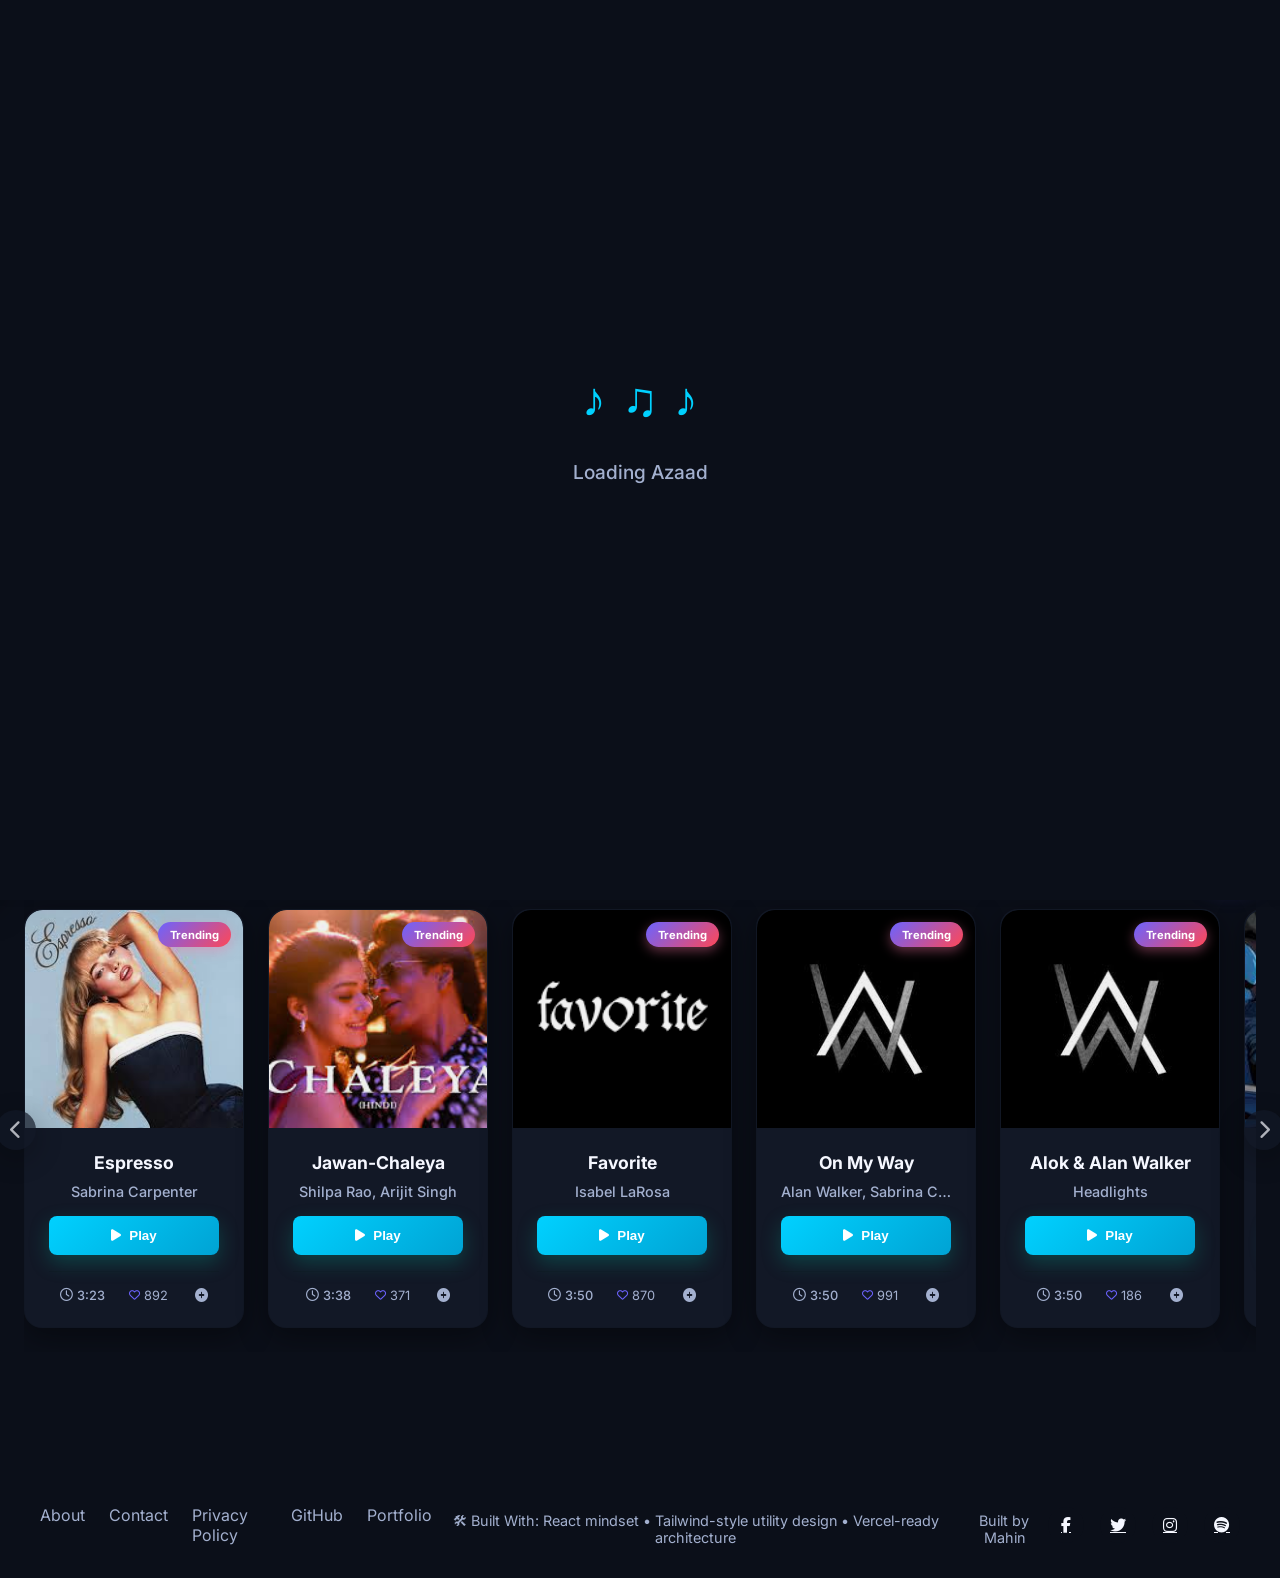
<file: index.html>
<!DOCTYPE html>
<html lang="en">
<head>
    <meta charset="UTF-8">
    <meta name="viewport" content="width=device-width, initial-scale=1.0">
    <link rel="icon" type="png" href="Img/Icon.png" />
    <title>Azaad - The Clarity You Deserve</title>
    <link href="https://cdnjs.cloudflare.com/ajax/libs/font-awesome/6.4.0/css/all.min.css" rel="stylesheet">
    <link href="https://fonts.googleapis.com/css2?family=Inter:wght@300;400;500;600;700&display=swap" rel="stylesheet">
    <link rel="stylesheet" href="styles.css">
</head>
<body>
 <!-- Loading Screen -->
 <div class="loading-screen" id="loadingScreen">
    <div class="loading-content">
        <div class="loading-animation">
            <div class="music-note">♪</div>
            <div class="music-note">♫</div>
            <div class="music-note">♪</div>
        </div>
        <div class="loading-text">Loading Azaad</div>
        <div class="progress-bar">
            <div class="progress-filled" id="loadingProgress"></div>
        </div>
    </div>
</div>

<!-- Mobile Overlay -->
<div class="mobile-overlay" id="mobileOverlay"></div>

<!-- Sidebar -->
<aside class="sidebar" id="sidebar">
    <div class="sidebar-header">
        <div class="sidebar-logo">
            <img src="Img/New Logo.png" alt="Azaad-Logo" />
        </div>
        <button class="close-sidebar" id="closeSidebar">
            <i class="fas fa-times"></i>
        </button>
    </div>
    
    <ul class="sidebar-menu">
        <div class="menu-section">
            <h3 class="menu-title">Discover</h3>
            <li class="sidebar-item">
                <a href="#" class="sidebar-link active" data-page="home">
                    <i class="fas fa-home"></i>
                    <span>Home</span>
                </a>
            </li>
            <li class="sidebar-item">
                <a href="#" class="sidebar-link" data-page="albums">
                    <i class="fas fa-compact-disc"></i>
                    <span>Albums</span>
                </a>
            </li>
            <li class="sidebar-item">
                <a href="#" class="sidebar-link" data-page="artists">
                    <i class="fas fa-user"></i>
                    <span>Artists</span>
                </a>
            </li>
        </div>
        
        <div class="menu-section">
            <h3 class="menu-title">Your Library</h3>
            <li class="sidebar-item">
                <a href="#" class="sidebar-link" data-page="favorites">
                    <i class="fas fa-heart"></i>
                    <span>Favorites</span>
                </a>
            </li>
            <li class="sidebar-item">
                <a href="#" class="sidebar-link" data-page="history">
                    <i class="fas fa-history"></i>
                    <span>Recently Played</span>
                </a>
            </li>
            <li class="sidebar-item">
                <a href="#" class="sidebar-link" data-page="playlists">
                    <i class="fas fa-list"></i>
                    <span>Playlists</span>
                </a>
            </li>
        </div>

        <div class="menu-section">
            <h3 class="menu-title">Info</h3>
            <li class="sidebar-item">
                <a href="#" class="sidebar-link" data-page="about">
                    <i class="fas fa-info-circle"></i>
                    <span>About</span>
                </a>
            </li>
            <li class="sidebar-item">
                <a href="#" class="sidebar-link" data-page="contact">
                    <i class="fas fa-envelope"></i>
                    <span>Contact Us</span>
                </a>
            </li>
        </div>
    </ul>
</aside>

<!-- Queue Panel -->
<div class="queue-panel" id="queuePanel">
    <div class="queue-header">
        <h3 class="queue-title">Queue</h3>
        <button class="close-queue" id="closeQueue">
            <i class="fas fa-times"></i>
        </button>
    </div>
    <div class="queue-list" id="queueList">
        <!-- Queue items will be dynamically loaded here -->
    </div>
</div>

<!-- Main Content -->
<div class="main-content">
    <div class="content">
        <header class="app-header">
            <div class="header-left">
                <button class="menu-toggle" id="menuToggle" type="button" aria-label="Open menu" title="Open menu">
                    <i class="fas fa-bars"></i>
                </button>
            </div>
            
            <!-- Centered Logo for Mobile -->
            <div class="header-center">
                <div class="logo-title">
                    <img src="Img/New Logo.png" alt="Azaad-Logo" />
                </div>
            </div>
            
            <!-- Improved Clock Widget -->
            <div class="clock-widget" id="clockWidget">
                <div class="clock-time" id="clockTime">00:00:00</div>
                <div class="clock-date" id="clockDate">Loading...</div>
            </div>
            
            <div class="header-right">
                <button class="theme-toggle" id="toggleThemeBtn" type="button" aria-label="Toggle theme" title="Toggle theme">
                    <i class="fas fa-moon" id="themeIcon"></i>
                    <span class="theme-text">Theme</span>
                </button>
                <button class="account-toggle" id="accountBtn" type="button" aria-label="Open account" title="Open account">
                    <i class="fas fa-user"></i>
                    <span id="accountLabel">Sign in</span>
                </button>
            </div>
        </header>

        <!-- Mobile Clock -->
        <div class="mobile-clock" id="mobileClock">
            <div class="mobile-clock-time" id="mobileClockTime">00:00:00</div>
            <div class="mobile-clock-date" id="mobileClockDate">Loading...</div>
        </div>

        <div class="search-container" id="searchContainer">
            <i class="fas fa-search search-icon"></i>
            <input type="search" class="search-bar" id="searchBar" placeholder="Search songs, artists, or albums...">
        </div>

        <section class="hero-section" id="heroSection">
            <div class="hero-content">
                <p class="hero-kicker">Azaad Music Platform</p>
                <h1>Experience Music Without Noise</h1>
                <p class="hero-subtitle">Free. Ad-free. Smart playlists powered by Azaad AI.</p>
                <div class="hero-actions">
                    <button class="hero-btn primary" id="startListeningBtn"><i class="fas fa-play"></i> Start Listening</button>
                    <button class="hero-btn secondary" id="exploreTrendingBtn"><i class="fas fa-fire"></i> Explore Trending</button>
                </div>
            </div>
            <div class="hero-featured-card" id="heroFeaturedCard">
                <div class="hero-featured-label">Featured track</div>
                <img src="Img/Audio-controller.png" alt="Featured song artwork" id="heroFeaturedImage" />
                <div class="hero-featured-meta">
                    <h3 id="heroFeaturedTitle">Loading track...</h3>
                    <p id="heroFeaturedArtist">Azaad picks a song for you</p>
                    <button class="hero-featured-play" id="heroFeaturedPlay"><i class="fas fa-play"></i> Play Featured</button>
                </div>
            </div>
        </section>

        <section class="ai-feature-card" id="aiFeatureCard">
            <div>
                <h3>🤖 Azaad AI</h3>
                <p>Discover music based on your mood and taste.</p>
            </div>
            <button class="hero-btn secondary" id="generatePlaylistBtn">Generate Playlist</button>
        </section>

        <!-- Playlist Navigation -->
        <div class="playlist-nav" id="playlistNav">
            <button class="playlist-tab active" data-playlist="trending" type="button" aria-label="Open trending playlist">Trending</button>
            <button class="playlist-tab" data-playlist="new" type="button" aria-label="Open new songs playlist">New Songs</button>
            <button class="playlist-tab" data-playlist="english" type="button" aria-label="Open english playlist">English</button>
            <button class="playlist-tab" data-playlist="hindi" type="button" aria-label="Open hindi playlist">Hindi</button>
            <button class="playlist-tab" data-playlist="bangla" type="button" aria-label="Open bangla playlist">Bangla</button>
            <button class="playlist-tab" data-playlist="nasheed" type="button" aria-label="Open nasheed playlist">Nasheed</button>
        </div>

        <!-- Home Page -->
        <main id="homePage">
            <!-- Trending Playlist -->
            <div class="playlist-section active" id="trendingPlaylist">
                <div class="section-header">
                    <h2 class="section-title">Trending Now</h2>
                    <a href="#" class="view-all" data-playlist="trending">View All <i class="fas fa-chevron-right"></i></a>
                </div>
                <div class="container-wrapper">
                    <button class="scroll-btn left">
                        <i class="fas fa-chevron-left"></i>
                    </button>
                    <div class="container" id="trendingContainer">
                        <!-- Trending songs will be dynamically loaded here -->
                    </div>
                    <button class="scroll-btn right">
                        <i class="fas fa-chevron-right"></i>
                    </button>
                    <div class="scroll-indicator">
                        <div class="scroll-dot active"></div>
                        <div class="scroll-dot"></div>
                        <div class="scroll-dot"></div>
                        <div class="scroll-dot"></div>
                    </div>
                </div>
            </div>

            <!-- New Songs Playlist -->
            <div class="playlist-section" id="newPlaylist">
                <div class="section-header">
                    <h2 class="section-title">New Releases</h2>
                    <a href="#" class="view-all" data-playlist="new">View All <i class="fas fa-chevron-right"></i></a>
                </div>
                <div class="container-wrapper">
                    <button class="scroll-btn left">
                        <i class="fas fa-chevron-left"></i>
                    </button>
                    <div class="container" id="newContainer">
                        <!-- New songs will be dynamically loaded here -->
                    </div>
                    <button class="scroll-btn right">
                        <i class="fas fa-chevron-right"></i>
                    </button>
                    <div class="scroll-indicator">
                        <div class="scroll-dot active"></div>
                        <div class="scroll-dot"></div>
                        <div class="scroll-dot"></div>
                        <div class="scroll-dot"></div>
                    </div>
                </div>
            </div>

            <!-- English Playlist -->
            <div class="playlist-section" id="englishPlaylist">
                <div class="section-header">
                    <h2 class="section-title">English Songs</h2>
                    <a href="#" class="view-all" data-playlist="english">View All <i class="fas fa-chevron-right"></i></a>
                </div>
                <div class="container-wrapper">
                    <button class="scroll-btn left">
                        <i class="fas fa-chevron-left"></i>
                    </button>
                    <div class="container" id="englishContainer">
                        <!-- English songs will be dynamically loaded here -->
                    </div>
                    <button class="scroll-btn right">
                        <i class="fas fa-chevron-right"></i>
                    </button>
                    <div class="scroll-indicator">
                        <div class="scroll-dot active"></div>
                        <div class="scroll-dot"></div>
                        <div class="scroll-dot"></div>
                        <div class="scroll-dot"></div>
                    </div>
                </div>
            </div>

            <!-- Hindi Playlist -->
            <div class="playlist-section" id="hindiPlaylist">
                <div class="section-header">
                    <h2 class="section-title">Hindi Songs</h2>
                    <a href="#" class="view-all" data-playlist="hindi">View All <i class="fas fa-chevron-right"></i></a>
                </div>
                <div class="container-wrapper">
                    <button class="scroll-btn left">
                        <i class="fas fa-chevron-left"></i>
                    </button>
                    <div class="container" id="hindiContainer">
                        <!-- Hindi songs will be dynamically loaded here -->
                    </div>
                    <button class="scroll-btn right">
                        <i class="fas fa-chevron-right"></i>
                    </button>
                    <div class="scroll-indicator">
                        <div class="scroll-dot active"></div>
                        <div class="scroll-dot"></div>
                        <div class="scroll-dot"></div>
                        <div class="scroll-dot"></div>
                    </div>
                </div>
            </div>

            <!-- Bangla Playlist -->
            <div class="playlist-section" id="banglaPlaylist">
                <div class="section-header">
                    <h2 class="section-title">Bangla Songs</h2>
                    <a href="#" class="view-all" data-playlist="bangla">View All <i class="fas fa-chevron-right"></i></a>
                </div>
                <div class="container-wrapper">
                    <button class="scroll-btn left">
                        <i class="fas fa-chevron-left"></i>
                    </button>
                    <div class="container" id="banglaContainer">
                        <!-- Bangla songs will be dynamically loaded here -->
                    </div>
                    <button class="scroll-btn right">
                        <i class="fas fa-chevron-right"></i>
                    </button>
                    <div class="scroll-indicator">
                        <div class="scroll-dot active"></div>
                        <div class="scroll-dot"></div>
                        <div class="scroll-dot"></div>
                        <div class="scroll-dot"></div>
                    </div>
                </div>
            </div>

            <!-- Nasheed Playlist -->
            <div class="playlist-section" id="nasheedPlaylist">
                <div class="section-header">
                    <h2 class="section-title">Nasheed</h2>
                    <a href="#" class="view-all" data-playlist="nasheed">View All <i class="fas fa-chevron-right"></i></a>
                </div>
                <div class="container-wrapper">
                    <button class="scroll-btn left">
                        <i class="fas fa-chevron-left"></i>
                    </button>
                    <div class="container" id="nasheedContainer">
                        <!-- Nasheed songs will be dynamically loaded here -->
                    </div>
                    <button class="scroll-btn right">
                        <i class="fas fa-chevron-right"></i>
                    </button>
                    <div class="scroll-indicator">
                        <div class="scroll-dot active"></div>
                        <div class="scroll-dot"></div>
                        <div class="scroll-dot"></div>
                        <div class="scroll-dot"></div>
                    </div>
                </div>
            </div>
        </main>

        <!-- Albums Page -->
        <main id="albumsPage" class="page" style="display: none;">
            <div class="section-header">
                <h2 class="section-title">Albums</h2>
            </div>
            <div class="container-wrapper">
                <button class="scroll-btn left">
                    <i class="fas fa-chevron-left"></i>
                </button>
                <div class="container" id="albumsContainer">
                    <!-- Albums will be dynamically loaded here -->
                </div>
                <button class="scroll-btn right">
                    <i class="fas fa-chevron-right"></i>
                </button>
                <div class="scroll-indicator">
                    <div class="scroll-dot active"></div>
                    <div class="scroll-dot"></div>
                    <div class="scroll-dot"></div>
                    <div class="scroll-dot"></div>
                </div>
            </div>
        </main>

        <!-- Favorites Page -->
        <main id="favoritesPage" class="page" style="display: none;">
            <div class="section-header">
                <h2 class="section-title">Favorites</h2>
            </div>
            <div class="container-wrapper">
                <button class="scroll-btn left">
                    <i class="fas fa-chevron-left"></i>
                </button>
                <div class="container" id="favoritesContainer">
                    <!-- Favorite songs will be dynamically loaded here -->
                </div>
                <button class="scroll-btn right">
                    <i class="fas fa-chevron-right"></i>
                </button>
                <div class="scroll-indicator">
                    <div class="scroll-dot active"></div>
                    <div class="scroll-dot"></div>
                    <div class="scroll-dot"></div>
                    <div class="scroll-dot"></div>
                </div>
            </div>
        </main>

        <!-- Recently Played Page -->
        <main id="historyPage" class="page" style="display: none;">
            <div class="section-header">
                <h2 class="section-title">Recently Played</h2>
            </div>
            <div class="container-wrapper">
                <button class="scroll-btn left">
                    <i class="fas fa-chevron-left"></i>
                </button>
                <div class="container" id="historyContainer">
                    <!-- Recently played songs will be dynamically loaded here -->
                </div>
                <button class="scroll-btn right">
                    <i class="fas fa-chevron-right"></i>
                </button>
                <div class="scroll-indicator">
                    <div class="scroll-dot active"></div>
                    <div class="scroll-dot"></div>
                    <div class="scroll-dot"></div>
                    <div class="scroll-dot"></div>
                </div>
            </div>
        </main>

        <!-- Artists Page -->
        <main id="artistsPage" class="page" style="display: none;">
            <div class="section-header">
                <h2 class="section-title">Artists</h2>
            </div>
            <div class="container-wrapper">
                <button class="scroll-btn left">
                    <i class="fas fa-chevron-left"></i>
                </button>
                <div class="container" id="artistsContainer">
                    <!-- Artists will be dynamically loaded here -->
                </div>
                <button class="scroll-btn right">
                    <i class="fas fa-chevron-right"></i>
                </button>
                <div class="scroll-indicator">
                    <div class="scroll-dot active"></div>
                    <div class="scroll-dot"></div>
                    <div class="scroll-dot"></div>
                    <div class="scroll-dot"></div>
                </div>
            </div>
        </main>

        <!-- Playlists Page -->
        <main id="playlistsPage" class="page" style="display: none;">
            <div class="section-header">
                <h2 class="section-title">Your Playlists</h2>
                <button class="card-button" id="createPlaylistBtn">
                    <i class="fas fa-plus"></i> Create Playlist
                </button>
            </div>
            <div class="container-wrapper">
                <button class="scroll-btn left">
                    <i class="fas fa-chevron-left"></i>
                </button>
                <div class="container" id="playlistsContainer">
                    <!-- User playlists will be dynamically loaded here -->
                </div>
                <button class="scroll-btn right">
                    <i class="fas fa-chevron-right"></i>
                </button>
                <div class="scroll-indicator">
                    <div class="scroll-dot active"></div>
                    <div class="scroll-dot"></div>
                    <div class="scroll-dot"></div>
                    <div class="scroll-dot"></div>
                </div>
            </div>
        </main>

        <!-- About Page -->
        <main id="aboutPage" class="page" style="display: none;">
            <div class="about-page-content">
                <div class="section-header">
                    <h2 class="section-title">About Azaad</h2>
                </div>
                <div class="about-hero">
                    <div class="about-hero-icon">
                        <img src="Img/New Logo.png" alt="Azaad Logo" class="about-logo" />
                    </div>
                    <p class="about-tagline">The Clarity You Deserve</p>
                </div>
                <div class="about-sections">
                    <div class="about-card">
                        <div class="about-card-icon">
                            <i class="fas fa-music"></i>
                        </div>
                        <h3>Our Mission</h3>
                        <p>Azaad is a free, open music streaming platform built for music lovers everywhere. We believe in delivering a clean, ad-free listening experience with a curated collection spanning Trending, English, Hindi, Bangla, and Nasheed genres.</p>
                    </div>
                    <div class="about-card">
                        <div class="about-card-icon">
                            <i class="fas fa-headphones"></i>
                        </div>
                        <h3>What We Offer</h3>
                        <p>Enjoy high-quality audio playback, smart playlists, dark mode, an AI-powered assistant, and a beautifully responsive design that works on any device. Create custom playlists, save your favorites, and discover new music with ease.</p>
                    </div>
                    <div class="about-card">
                        <div class="about-card-icon">
                            <i class="fas fa-heart"></i>
                        </div>
                        <h3>Built with Love</h3>
                        <p>Azaad is crafted with passion using modern web technologies. Every detail, from the animated equalizer to the intuitive controls, is designed to make your music experience seamless and enjoyable.</p>
                    </div>
                </div>
            </div>
        </main>

        <!-- Contact Us Page -->
        <main id="contactPage" class="page" style="display: none;">
            <div class="contact-page-content">
                <div class="section-header">
                    <h2 class="section-title">Contact Us</h2>
                </div>
                <div class="contact-wrapper">
                    <div class="contact-info">
                        <h3>Get in Touch</h3>
                        <p>Have questions, feedback, or suggestions? We'd love to hear from you. Reach out using the form or through any of the channels below.</p>
                        <div class="contact-details">
                            <div class="contact-detail-item">
                                <i class="fas fa-envelope"></i>
                                <span>support@azaad.app</span>
                            </div>
                            <div class="contact-detail-item">
                                <i class="fas fa-map-marker-alt"></i>
                                <span>Worldwide - 100% Online</span>
                            </div>
                        </div>
                        <div class="contact-social">
                            <a href="#" class="social-link"><i class="fab fa-facebook-f"></i></a>
                            <a href="#" class="social-link"><i class="fab fa-twitter"></i></a>
                            <a href="#" class="social-link"><i class="fab fa-instagram"></i></a>
                            <a href="#" class="social-link"><i class="fab fa-spotify"></i></a>
                        </div>
                    </div>
                    <div class="contact-form-wrapper">
                        <form class="contact-form" id="contactForm" name="contact" method="POST" data-netlify="true">
                            <input type="hidden" name="form-name" value="contact" />
                            <div class="form-group">
                                <label for="contactName">Name</label>
                                <input type="text" id="contactName" name="name" placeholder="Your name" required />
                            </div>
                            <div class="form-group">
                                <label for="contactEmail">Email</label>
                                <input type="email" id="contactEmail" name="email" placeholder="you@example.com" required />
                            </div>
                            <div class="form-group">
                                <label for="contactSubject">Subject</label>
                                <input type="text" id="contactSubject" name="subject" placeholder="What's this about?" required />
                            </div>
                            <div class="form-group">
                                <label for="contactMessage">Message</label>
                                <textarea id="contactMessage" name="message" rows="5" placeholder="Tell us more..." required></textarea>
                            </div>
                            <button type="submit" class="contact-submit-btn">
                                <i class="fas fa-paper-plane"></i> Send Message
                            </button>
                        </form>
                    </div>
                </div>
            </div>
        </main>
    </div>
</div>

<footer>
    <div class="footer-content">
        <div class="footer-links">
            <a href="#" class="footer-link" data-page="about">About</a>
            <a href="#" class="footer-link" data-page="contact">Contact</a>
            <a href="#" class="footer-link">Privacy Policy</a>
            <a href="#" class="footer-link">GitHub</a>
            <a href="#" class="footer-link">Portfolio</a>
        </div>
        <div class="tech-stack">🛠 Built With: React mindset • Tailwind-style utility design • Vercel-ready architecture</div>
        <div class="built-by">Built by Mahin</div>
        <div class="social-links">
            <a href="#" class="social-link"><i class="fab fa-facebook-f"></i></a>
            <a href="#" class="social-link"><i class="fab fa-twitter"></i></a>
            <a href="#" class="social-link"><i class="fab fa-instagram"></i></a>
            <a href="#" class="social-link"><i class="fab fa-spotify"></i></a>
        </div>
    </div>
</footer>

<!-- Audio Controller -->
<div class="audio-controller hidden" id="audioController">
    <div class="song-info">
        <img src="Img/Audio-controller.png" alt="Song Cover" class="song-cover" id="songCover">
        <div class="song-details">
            <div class="song-title" id="currentSong">No song selected</div>
            <div class="song-artist" id="currentArtist"></div>
        </div>
    </div>

    <div class="progress-container">
        <span class="progress-time" id="currentTime">0:00</span>
        <div class="progress-bar" id="progressBar">
            <div class="progress-filled" id="progressFilled"></div>
        </div>
        <span class="progress-time" id="totalTime">0:00</span>
    </div>

    <div class="controls">
        <button class="control-button shuffle-button" id="shuffleBtn" aria-label="Shuffle">
            <i class="fas fa-random"></i>
        </button>
        <button class="control-button" id="prevBtn" aria-label="Previous">
            <i class="fas fa-step-backward"></i>
        </button>
        <button class="control-button play-button" id="playBtn" aria-label="Play/Pause">
            <i class="fas fa-play" id="playIcon"></i>
        </button>
        <button class="control-button" id="nextBtn" aria-label="Next">
            <i class="fas fa-step-forward"></i>
        </button>
        <button class="control-button" id="repeatBtn" aria-label="Repeat">
            <i class="fas fa-redo"></i>
        </button>
        
        <div class="equalizer" id="equalizer">
            <div class="equalizer-bar"></div>
            <div class="equalizer-bar"></div>
            <div class="equalizer-bar"></div>
            <div class="equalizer-bar"></div>
            <div class="equalizer-bar"></div>
        </div>
        
        <button class="control-button queue-button" id="queueBtn" aria-label="Queue">
            <i class="fas fa-list"></i>
        </button>
        
        <button class="control-button download-button" id="downloadBtn" aria-label="Download">
            <i class="fas fa-download"></i>
        </button>
    </div>

    <div class="volume-container">
        <span class="volume-icon" id="volumeIcon">
            <i class="fas fa-volume-up"></i>
        </span>
        <div class="volume-bar" id="volumeBar">
            <div class="volume-filled" id="volumeFilled"></div>
        </div>
    </div>
</div>
<div id="aiChatWrapper" class="ai-chat-hidden">
    <div id="aiChatHeader">
        <span><i class="fas fa-robot"></i> Azaad AI</span>
        <button id="closeChat" style="background:none; border:none; color:white; cursor:pointer;">
            <i class="fas fa-times"></i>
        </button>
    </div>
    <div id="aiMessages"></div>
    <div id="aiInputArea">
        <input type="text" id="aiUserInput" placeholder="Ask 'Play Espresso'...">
        <button id="sendAiBtn"><i class="fas fa-paper-plane"></i></button>
    </div>
</div>

<button id="openAiChat" title="Azaad AI Assistant">
    <i class="fas fa-comment-dots"></i>
</button>

<div class="auth-modal" id="authModal" aria-hidden="true">
    <div class="auth-modal-card" role="dialog" aria-modal="true" aria-labelledby="authModalTitle">
        <button class="auth-close" id="closeAuthModal" type="button" aria-label="Close account dialog">
            <i class="fas fa-times"></i>
        </button>
        <h2 id="authModalTitle">Account Login</h2>
        <p class="auth-subtitle">Sign in to save your listening profile on this device.</p>

        <form id="authForm" class="auth-form">
            <label for="authEmail">Email</label>
            <input id="authEmail" name="email" type="email" placeholder="you@example.com" required />

            <label for="authPassword">Password</label>
            <input id="authPassword" name="password" type="password" minlength="6" placeholder="Minimum 6 characters" required />

            <button class="auth-submit" type="submit">Sign In</button>
        </form>

        <div class="auth-logged-in" id="authLoggedIn" hidden>
            <p>Signed in as <strong id="authUserEmail"></strong></p>
            <button class="auth-logout" id="logoutBtn" type="button">Log out</button>
        </div>
    </div>
</div>

   <script src="script.js"></script>
</body>
</html>
</file>
<file: styles.css>
:root {
    --primary: #00D1FF;
    --primary-dark: #00A3D4;
    --accent: #6C63FF;
    --text: #F5F7FF;
    --text-light: #A3B0CF;
    --bg: #0B0F19;
    --card-bg: #121826;
    --sidebar-bg: #121826;
    --player-bg: #121826;
    --shadow: 0 8px 30px rgba(0, 0, 0, 0.4);
    --radius: 18px;
    --transition: all 0.3s ease;
}

.dark {
    --primary: #53F2E0;       
    --primary-dark: #00BFA5;    
    --accent: #A29BFE;          
    --text: #F5F6FA;            
    --text-light: #B2BEC3;      
    --bg: #2D3436;              
    --card-bg: #1E272E;        
    --sidebar-bg: #1E272E;
    --player-bg: #1E272E;
    --shadow: 0 4px 12px rgba(0, 0, 0, 0.3);
}

* {
    margin: 0;
    padding: 0;
    box-sizing: border-box;
}

body {
    font-family: 'Inter', sans-serif;
    background-color: var(--bg);
    color: var(--text);
    transition: var(--transition);
    min-height: 100vh;
    display: flex;
    flex-direction: column;
    background-image: linear-gradient(135deg, rgba(11, 15, 25, 0.9), rgba(18, 24, 38, 0.75)), url('Img/Background.jpg');
    background-size: cover;
    background-position: center;
    background-attachment: fixed;
    background-repeat: no-repeat;
    background-blend-mode: overlay;
    overflow-x: hidden;
}

.hero-section {
    display: grid;
    grid-template-columns: 1.2fr 1fr;
    gap: 1.5rem;
    margin: 1rem 0 2rem;
    padding: 1.5rem;
    border-radius: 20px;
    background: radial-gradient(circle at top right, rgba(108, 99, 255, 0.35), rgba(0, 209, 255, 0.15), rgba(11, 15, 25, 0.92));
    border: 1px solid rgba(255, 255, 255, 0.08);
    box-shadow: var(--shadow);
}

.hero-kicker { color: var(--primary); font-weight: 700; margin-bottom: 0.65rem; }
.hero-section h1 { font-size: clamp(1.75rem, 4vw, 3rem); margin-bottom: 0.85rem; }
.hero-subtitle { color: var(--text-light); max-width: 560px; line-height: 1.6; }
.hero-actions { display: flex; gap: 0.75rem; margin-top: 1.25rem; flex-wrap: wrap; }
.hero-btn { border: none; border-radius: 999px; padding: 0.7rem 1.2rem; font-weight: 700; cursor: pointer; transition: var(--transition); }
.hero-btn.primary { background: linear-gradient(135deg, var(--primary), var(--accent)); color: #fff; }
.hero-btn.secondary { background: rgba(255,255,255,0.05); color: var(--text); border: 1px solid rgba(255,255,255,0.12); }
.hero-btn:hover { transform: translateY(-2px) scale(1.05); }

.hero-featured-card {
    background: rgba(18, 24, 38, 0.92);
    border: 1px solid rgba(255,255,255,0.1);
    border-radius: 18px;
    padding: 1rem;
}
.hero-featured-card img { width: 100%; height: 180px; object-fit: cover; border-radius: 14px; margin: 0.65rem 0; }
.hero-featured-label { font-size: 0.8rem; color: var(--primary); text-transform: uppercase; letter-spacing: 1px; }
.hero-featured-meta h3 { margin-bottom: 0.35rem; }
.hero-featured-meta p { color: var(--text-light); margin-bottom: 0.8rem; }
.hero-featured-play { border: 0; padding: 0.55rem 0.9rem; border-radius: 999px; background: var(--accent); color: white; cursor: pointer; }

.ai-feature-card {
    display: flex;
    justify-content: space-between;
    align-items: center;
    gap: 1rem;
    background: rgba(18,24,38,0.94);
    border: 1px solid rgba(255,255,255,0.1);
    border-radius: 16px;
    padding: 1rem 1.25rem;
    margin-bottom: 1.2rem;
}

/* Loading Screen */
.loading-screen {
    position: fixed;
    top: 0;
    left: 0;
    width: 100%;
    height: 100%;
    background-color: var(--bg);
    display: flex;
    flex-direction: column;
    justify-content: center;
    align-items: center;
    z-index: 9999;
    transition: opacity 0.5s ease;
}

.loading-content {
    display: flex;
    flex-direction: column;
    align-items: center;
    gap: 2rem;
}

.loading-animation {
    display: flex;
    gap: 1rem;
}

.music-note {
    font-size: 3rem;
    color: var(--primary);
    animation: bounce 1s infinite alternate;
}

.music-note:nth-child(2) {
    animation-delay: 0.2s;
}

.music-note:nth-child(3) {
    animation-delay: 0.4s;
}

.loading-text {
    font-size: 1.2rem;
    color: var(--text-light);
    font-weight: 500;
}

.progress-bar {
    width: 200px;
    height: 4px;
    background-color: rgba(0, 0, 0, 0.1);
    border-radius: 2px;
    overflow: hidden;
    margin-top: 1rem;
}

.progress-filled {
    height: 100%;
    width: 0%;
    background-color: var(--primary);
    transition: width 0.3s ease;
}

@keyframes bounce {
    to {
        transform: translateY(-20px);
        opacity: 0.7;
    }
}

/* Toast Notifications */
.toast-notification {
    position: fixed;
    bottom: 100px;
    left: 50%;
    transform: translateX(-50%) translateY(100px);
    background-color: var(--card-bg);
    color: var(--text);
    padding: 0.75rem 1.5rem;
    border-radius: 30px;
    box-shadow: var(--shadow);
    display: flex;
    align-items: center;
    gap: 0.75rem;
    z-index: 1000;
    opacity: 0;
    transition: all 0.3s ease;
    max-width: 90%;
    text-align: center;
}

.toast-notification.show {
    transform: translateX(-50%) translateY(0);
    opacity: 1;
}

.toast-notification i {
    color: var(--primary);
}

/* Layout */
.main-content {
    display: flex;
    flex: 1;
    padding-bottom: 80px;
}

/* Sidebar */
.sidebar {
    width: 280px;
    background-color: var(--sidebar-bg);
    height: 100vh;
    position: fixed;
    left: -280px;
    top: 0;
    z-index: 100;
    transition: var(--transition);
    display: flex;
    flex-direction: column;
    box-shadow: var(--shadow);
    overflow-y: auto;
}

.sidebar.active {
    left: 0;
}

.sidebar-header {
    display: flex;
    justify-content: space-between;
    align-items: center;
    padding: 1.5rem;
    border-bottom: 1px solid rgba(0, 0, 0, 0.1);
}

.sidebar-logo {
    display: flex;
    align-items: center;
    gap: 0.75rem;
}

.sidebar-logo img {
    width: 100%;
    height: 40px;
    border-radius: 8px;
    margin-right: 50px;
}

.close-sidebar {
    background: none;
    border: none;
    color: var(--text-light);
    font-size: 1.25rem;
    cursor: pointer;
    transition: var(--transition);
}

.close-sidebar:hover {
    color: var(--primary);
}

.sidebar-menu {
    flex: 1;
    overflow-y: auto;
    padding: 1rem 0;
}

.menu-section {
    margin-bottom: 1.5rem;
}

.menu-title {
    padding: 0.5rem 1.5rem;
    font-size: 0.75rem;
    text-transform: uppercase;
    letter-spacing: 1px;
    color: var(--text-light);
    margin-bottom: 0.5rem;
}

.sidebar-item {
    list-style: none;
}

.sidebar-link {
    display: flex;
    align-items: center;
    gap: 1rem;
    padding: 0.75rem 1.5rem;
    text-decoration: none;
    color: var(--text-light);
    transition: var(--transition);
    border-left: 3px solid transparent;
    position: relative;
}

.sidebar-link:hover {
    background-color: rgba(0, 0, 0, 0.05);
    color: var(--text);
}

.sidebar-link.active {
    color: var(--primary);
    border-left-color: var(--primary);
    background-color: rgba(108, 92, 231, 0.1);
}

.sidebar-link i {
    width: 20px;
    text-align: center;
}

.sidebar-link.active::after {
    content: '';
    position: absolute;
    top: 50%;
    right: 1.5rem;
    transform: translateY(-50%);
    width: 8px;
    height: 8px;
    background-color: var(--primary);
    border-radius: 50%;
}

/* Mobile Overlay */
.mobile-overlay {
    position: fixed;
    top: 0;
    left: 0;
    width: 100%;
    height: 100%;
    background-color: rgba(0, 0, 0, 0.5);
    z-index: 99;
    opacity: 0;
    visibility: hidden;
    transition: var(--transition);
}

.mobile-overlay.active {
    opacity: 1;
    visibility: visible;
}

/* Main Content */
.content {
    flex: 1;
    padding: 1.5rem;
    margin-left: 0;
    transition: var(--transition);
    width: 100%;
}

.sidebar.active ~ .content {
    margin-left: 0;
}

/* Header with Centered Logo and Clock */
header {
    display: flex;
    justify-content: space-between;
    align-items: center;
    margin-bottom: 2rem;
    position: relative;
    height: 68px;
    padding: 0.5rem 0.75rem;
    border-radius: 16px;
    background: var(--card-bg);
    border: 1px solid rgba(0, 191, 165, 0.16);
    box-shadow: 0 10px 24px rgba(0, 0, 0, 0.08);
    backdrop-filter: blur(8px);
}

.header-left {
    display: flex;
    align-items: center;
    flex: 0 0 auto;
    width: auto;
    justify-content: flex-start;
}

.menu-toggle {
    background: var(--card-bg);
    border: 1px solid rgba(0, 191, 165, 0.2);
    color: var(--text);
    font-size: 1.25rem;
    cursor: pointer;
    display: flex;
    align-items: center;
    justify-content: center;
    width: 44px;
    height: 44px;
    border-radius: 50%;
    transition: var(--transition);
    box-shadow: 0 6px 16px rgba(0, 0, 0, 0.08);
}

.menu-toggle:hover {
    background: rgba(0, 191, 165, 0.12);
    transform: translateY(-1px) scale(1.04);
}

.menu-toggle:focus-visible {
    outline: 2px solid var(--primary);
    outline-offset: 2px;
}

/* Centered Logo Section */
.header-center {
    position: absolute;
    left: 50%;
    top: 50%;
    transform: translate(-50%, -50%);
    display: flex;
    justify-content: center;
    align-items: center;
}

.logo-title {
    display: flex;
    align-items: center;
    gap: 0.5rem;
    justify-content: center;
}

.logo-title img {
    height: 350px;
    width: 150px;
    border-radius: 8px;
}

.header-right {
    display: flex;
    align-items: center;
    justify-content: flex-end;
    flex: 0 0 auto;
    width: auto;
    gap: 0.5rem;
}

.theme-toggle {
    display: flex;
    align-items: center;
    gap: 0.5rem;
    background: var(--card-bg);
    border: 1px solid rgba(0, 191, 165, 0.2);
    color: var(--text);
    cursor: pointer;
    padding: 0.5rem;
    border-radius: 20px;
    transition: var(--transition);
    width: 44px;
    height: 44px;
    justify-content: center;
    box-shadow: 0 6px 16px rgba(0, 0, 0, 0.08);
}

.theme-toggle:hover {
    background: rgba(0, 191, 165, 0.12);
    transform: translateY(-1px) scale(1.04);
}

.theme-toggle:focus-visible {
    outline: 2px solid var(--primary);
    outline-offset: 2px;
}

.theme-text {
    display: none;
}

.account-toggle {
    display: flex;
    align-items: center;
    gap: 0.45rem;
    background: var(--card-bg);
    border: 1px solid rgba(0, 191, 165, 0.2);
    color: var(--text);
    cursor: pointer;
    padding: 0.5rem 0.8rem;
    border-radius: 20px;
    transition: var(--transition);
    min-height: 44px;
    font-size: 0.85rem;
    font-weight: 600;
    box-shadow: 0 6px 16px rgba(0, 0, 0, 0.08);
}

.account-toggle:hover {
    background: rgba(0, 191, 165, 0.12);
    transform: translateY(-1px) scale(1.02);
}

.account-toggle:focus-visible {
    outline: 2px solid var(--primary);
    outline-offset: 2px;
}

.auth-modal {
    position: fixed;
    inset: 0;
    background: rgba(0, 0, 0, 0.55);
    display: none;
    align-items: center;
    justify-content: center;
    z-index: 1200;
    padding: 1rem;
}

.auth-modal.active {
    display: flex;
}

.auth-modal-card {
    width: min(420px, 96vw);
    background: var(--card-bg);
    border: 1px solid rgba(255, 255, 255, 0.1);
    border-radius: 16px;
    padding: 1.2rem;
    box-shadow: var(--shadow);
    position: relative;
}

.auth-close {
    position: absolute;
    top: 0.75rem;
    right: 0.75rem;
    background: transparent;
    border: none;
    color: var(--text-light);
    cursor: pointer;
}

.auth-subtitle {
    color: var(--text-light);
    margin: 0.5rem 0 1rem;
    font-size: 0.92rem;
}

.auth-form {
    display: flex;
    flex-direction: column;
    gap: 0.65rem;
}

.auth-form label {
    font-size: 0.88rem;
    font-weight: 600;
}

.auth-form input {
    padding: 0.75rem 0.9rem;
    border-radius: 10px;
    border: 1px solid rgba(163, 176, 207, 0.35);
    background: var(--bg);
    color: var(--text);
}

.auth-submit,
.auth-logout {
    margin-top: 0.6rem;
    border: none;
    border-radius: 10px;
    padding: 0.72rem 0.95rem;
    font-weight: 700;
    cursor: pointer;
    transition: var(--transition);
}

.auth-submit {
    background: linear-gradient(135deg, var(--primary), var(--accent));
    color: #fff;
}

.auth-logout {
    background: rgba(255, 255, 255, 0.08);
    color: var(--text);
    border: 1px solid rgba(255, 255, 255, 0.15);
}

.auth-logged-in {
    margin-top: 0.4rem;
}

/* Improved Clock Widget */
.clock-widget {
    display: flex;
    flex-direction: column;
    align-items: flex-end;
    gap: 2px;
    font-family: 'Inter', monospace;
    font-weight: 500;
    text-align: right;
    background: transparent;
    padding: 0.5rem 1rem;
    border-radius: 12px;
    backdrop-filter: blur(10px);
    border: 1px solid rgba(0, 191, 165, 0.2);
    transition: var(--transition);
    margin-left: auto;
    margin-right: 1rem;
}

.clock-widget:hover {
    background: rgba(0, 191, 165, 0.15);
    transform: scale(1.02);
}

.clock-time {
    font-size: 1rem;
    font-weight: 600;
    color: var(--primary);
    letter-spacing: 0.5px;
}

.clock-date {
    font-size: 0.75rem;
    color: var(--text-light);
    letter-spacing: 0.25px;
}

/* Mobile Clock */
.mobile-clock {
    display: none;
    align-items: center;
    justify-content: center;
    gap: 1rem;
    padding: 0.75rem;
    margin-bottom: 1.5rem;
    background: transparent;
    border-radius: 12px;
    backdrop-filter: blur(10px);
    border: 1px solid rgba(0, 191, 165, 0.2);
}

.mobile-clock-time {
    font-size: 1.1rem;
    font-weight: 600;
    color: var(--primary);
    font-family: 'Inter', monospace;
}

.mobile-clock-date {
    font-size: 0.8rem;
    color: var(--text-light);
    font-family: 'Inter', monospace;
}

/* Search */
.search-container {
    margin-bottom: 2rem;
    position: relative;
}

.search-bar {
    width: 100%;
    padding: 0.75rem 1.5rem 0.75rem 3rem;
    border-radius: 30px;
    border: none;
    background-color: var(--card-bg);
    color: var(--text);
    font-size: 1rem;
    box-shadow: var(--shadow);
    transition: var(--transition);
}

.search-bar:focus {
    outline: none;
    box-shadow: 0 0 0 2px var(--primary);
}

.search-icon {
    position: absolute;
    left: 1.5rem;
    top: 50%;
    transform: translateY(-50%);
    color: var(--text-light);
}

/* Playlist Navigation */
.playlist-nav {
    display: flex;
    gap: 1rem;
    margin-bottom: 2rem;
    overflow-x: auto;
    padding-bottom: 0.5rem;
    scrollbar-width: none;
}

.playlist-nav::-webkit-scrollbar {
    display: none;
}

.playlist-tab {
    padding: 0.75rem 1.5rem;
    background-color: var(--card-bg);
    border: 1px solid rgba(0, 0, 0, 0.1);
    border-radius: 30px;
    color: var(--text-light);
    font-weight: 500;
    cursor: pointer;
    transition: var(--transition);
    white-space: nowrap;
    flex-shrink: 0;
    box-shadow: 0 4px 10px rgba(0, 0, 0, 0.06);
}

.playlist-tab:hover {
    background-color: rgba(108, 92, 231, 0.1);
    color: var(--primary);
    border-color: var(--primary);
}

.playlist-tab:focus-visible {
    outline: 2px solid var(--primary);
    outline-offset: 2px;
}

.playlist-tab.active {
    background-color: var(--primary);
    color: white;
    border-color: var(--primary);
}

.dark .playlist-tab {
    border-color: rgba(255, 255, 255, 0.1);
}

/* Playlist Section */
.playlist-section {
    display: none;
}

.playlist-section.active {
    display: block;
}

/* IMPROVED Container for horizontal card alignment */
.container-wrapper {
    position: relative;
    margin: 0 -0.5rem;
    padding: 0 0.5rem;
}

.container {
    display: flex;
    flex-direction: row;
    gap: 1.5rem;
    padding: 1rem 0;
    overflow-x: auto;
    scrollbar-width: thin;
    scrollbar-color: var(--primary) transparent;
    scroll-behavior: smooth;
    cursor: grab;
    padding-bottom: 1.5rem;
}

.container:active {
    cursor: grabbing;
}

.container::-webkit-scrollbar {
    height: 8px;
}

.container::-webkit-scrollbar-track {
    background: transparent;
    border-radius: 4px;
}

.container::-webkit-scrollbar-thumb {
    background: var(--primary);
    border-radius: 4px;
}

.container::-webkit-scrollbar-thumb:hover {
    background: var(--primary-dark);
}

/* Scroll navigation buttons */
.scroll-btn {
    position: absolute;
    top: 50%;
    transform: translateY(-50%);
    width: 40px;
    height: 40px;
    background: var(--card-bg);
    border: none;
    border-radius: 50%;
    box-shadow: var(--shadow);
    color: var(--text);
    font-size: 1.2rem;
    cursor: pointer;
    z-index: 5;
    display: flex;
    align-items: center;
    justify-content: center;
    transition: var(--transition);
    opacity: 0;
    visibility: hidden;
}

.scroll-btn.left {
    left: -20px;
}

.scroll-btn.right {
    right: -20px;
}

.container-wrapper:hover .scroll-btn {
    opacity: 1;
    visibility: visible;
}

.scroll-btn:hover {
    background: var(--primary);
    color: white;
    transform: translateY(-50%) scale(1.1);
}

.scroll-btn:active {
    transform: translateY(-50%) scale(0.95);
}

/* Scroll indicator */
.scroll-indicator {
    display: flex;
    justify-content: center;
    gap: 6px;
    margin-top: 0.5rem;
    opacity: 0;
    transition: opacity 0.3s ease;
}

.container-wrapper:hover .scroll-indicator {
    opacity: 1;
}

.scroll-dot {
    width: 8px;
    height: 8px;
    border-radius: 50%;
    background: var(--text-light);
    opacity: 0.3;
    transition: all 0.3s ease;
}

.scroll-dot.active {
    background: var(--primary);
    opacity: 1;
    transform: scale(1.2);
}

.section-header {
    display: flex;
    justify-content: space-between;
    align-items: center;
    margin-bottom: 1.5rem;
    padding: 0 0.5rem;
}

.section-title {
    font-size: 1.75rem;
    font-weight: 800;
    background: linear-gradient(135deg, var(--primary), var(--accent));
    -webkit-background-clip: text;
    -webkit-text-fill-color: transparent;
    background-clip: text;
    position: relative;
    text-align: center;
}

.section-title::after {
    content: '';
    position: absolute;
    bottom: -8px;
    left: 50%;
    transform: translateX(-50%);
    width: 60px;
    height: 3px;
    background: linear-gradient(90deg, var(--primary), transparent);
    border-radius: 2px;
}

.view-all {
    color: var(--primary);
    text-decoration: none;
    font-weight: 600;
    transition: var(--transition);
    display: flex;
    align-items: center;
    justify-content: center;
    gap: 0.5rem;
    padding: 0.5rem 1rem;
    border-radius: 25px;
    background: rgba(108, 92, 231, 0.1);
    border: 1px solid transparent;
}

.view-all:hover {
    background: rgba(108, 92, 231, 0.15);
    border-color: var(--primary);
    transform: translateX(4px);
    gap: 0.75rem;
    box-shadow: 0 4px 12px rgba(108, 92, 231, 0.2);
}

/* Card styling for horizontal layout */
.card {
    background-color: var(--card-bg);
    border-radius: var(--radius);
    overflow: hidden;
    transition: all 0.4s cubic-bezier(0.175, 0.885, 0.32, 1.275);
    position: relative;
    cursor: pointer;
    box-shadow: var(--shadow);
    border: 1px solid rgba(0, 0, 0, 0.05);
    display: flex;
    flex-direction: column;
    min-width: 200px;
    max-width: 200px;
    flex-shrink: 0;
}

.card::before {
    content: '';
    position: absolute;
    top: 0;
    left: 0;
    right: 0;
    height: 3px;
    background: linear-gradient(90deg, var(--primary), var(--accent));
    transform: scaleX(0);
    transition: transform 0.3s ease;
    z-index: 2;
}

.card:hover {
    transform: translateY(-8px) scale(1.02);
    box-shadow: 0 12px 30px rgba(0, 0, 0, 0.15);
}

.card:hover::before {
    transform: scaleX(1);
}

.card.active {
    box-shadow: 0 0 0 3px var(--primary), 0 8px 25px rgba(108, 92, 231, 0.3);
    transform: scale(1.02);
}

.card.active::before {
    transform: scaleX(1);
}

.card-badge {
    position: absolute;
    top: 0.75rem;
    right: 0.75rem;
    background: linear-gradient(135deg, var(--accent), #ff4757);
    color: white;
    padding: 0.35rem 0.75rem;
    border-radius: 15px;
    font-size: 0.7rem;
    font-weight: 700;
    z-index: 2;
    box-shadow: 0 4px 12px rgba(253, 121, 168, 0.4);
    animation: pulse 2s infinite;
}

@keyframes pulse {
    0%, 100% { transform: scale(1); }
    50% { transform: scale(1.05); }
}

.card-image-container {
    position: relative;
    overflow: hidden;
    border-radius: var(--radius) var(--radius) 0 0;
    flex-shrink: 0;
}

.card-image {
    width: 100%;
    aspect-ratio: 1;
    object-fit: cover;
    display: block;
    transition: all 0.5s ease;
    filter: brightness(0.95);
}

.card:hover .card-image {
    transform: scale(1.1);
    filter: brightness(1.05);
}

.card-overlay {
    position: absolute;
    top: 0;
    left: 0;
    right: 0;
    bottom: 0;
    background: linear-gradient(to bottom, transparent 40%, rgba(0, 0, 0, 0.7));
    opacity: 0;
    transition: opacity 0.3s ease;
    display: flex;
    align-items: center;
    justify-content: center;
}

.card:hover .card-overlay {
    opacity: 1;
}

.play-overlay {
    width: 60px;
    height: 60px;
    background: var(--primary);
    border-radius: 50%;
    display: flex;
    align-items: center;
    justify-content: center;
    color: white;
    transform: scale(0.8) translateY(10px);
    opacity: 0;
    transition: all 0.3s ease;
    box-shadow: 0 8px 25px rgba(108, 92, 231, 0.5);
    font-size: 1.5rem;
}

.card:hover .play-overlay {
    transform: scale(1) translateY(0);
    opacity: 1;
}

/* Improved Favorites Button */
.favorite-btn {
    position: absolute;
    top: 0.75rem;
    left: 0.75rem;
    width: 36px;
    height: 36px;
    background: rgba(255, 255, 255, 0.9);
    border-radius: 50%;
    display: flex;
    align-items: center;
    justify-content: center;
    cursor: pointer;
    transition: all 0.3s ease;
    z-index: 3;
    box-shadow: 0 2px 8px rgba(0, 0, 0, 0.15);
    opacity: 0;
    transform: scale(0.8);
}

.card:hover .favorite-btn {
    opacity: 1;
    transform: scale(1);
}

.favorite-btn.active {
    opacity: 1;
    transform: scale(1);
    background: rgba(255, 255, 255, 0.95);
}

.favorite-btn i {
    color: #ff4757;
    font-size: 1rem;
    transition: all 0.3s ease;
}

.favorite-btn:hover i {
    transform: scale(1.2);
}

.favorite-btn.active i {
    color: #ff4757;
}

.card-info {
    padding: 1.5rem;
    display: flex;
    flex-direction: column;
    align-items: center;
    text-align: center;
    flex: 1;
    justify-content: space-between;
}

.card-content {
    width: 100%;
    display: flex;
    flex-direction: column;
    align-items: center;
    gap: 0.5rem;
    margin-bottom: 1rem;
}

.card-title {
    font-size: 1.1rem;
    font-weight: 700;
    margin-bottom: 0;
    white-space: nowrap;
    overflow: hidden;
    text-overflow: ellipsis;
    color: var(--text);
    line-height: 1.3;
    width: 100%;
    text-align: center;
}

.card-artist {
    font-size: 0.9rem;
    color: var(--text-light);
    margin-bottom: 0;
    white-space: nowrap;
    overflow: hidden;
    text-overflow: ellipsis;
    font-weight: 500;
    width: 100%;
    text-align: center;
}

.card-button {
    width: 100%;
    max-width: 200px;
    padding: 0.75rem 1.5rem;
    background: linear-gradient(135deg, var(--primary), var(--primary-dark));
    color: white;
    border: none;
    border-radius: 8px;
    font-weight: 600;
    cursor: pointer;
    transition: all 0.3s ease;
    display: flex;
    align-items: center;
    justify-content: center;
    gap: 0.5rem;
    position: relative;
    overflow: hidden;
    margin: 0 auto;
    box-shadow: 0 8px 20px rgba(0, 191, 165, 0.25);
}

.card-button::before {
    content: '';
    position: absolute;
    top: 0;
    left: -100%;
    width: 100%;
    height: 100%;
    background: linear-gradient(90deg, transparent, rgba(255, 255, 255, 0.2), transparent);
    transition: left 0.5s ease;
}

.card-button:hover {
    background: linear-gradient(135deg, var(--primary-dark), var(--primary));
    transform: translateY(-2px);
    box-shadow: 0 6px 20px rgba(108, 92, 231, 0.4);
}

.card-button:hover::before {
    left: 100%;
}

.card-button:active {
    transform: translateY(0) scale(0.98);
}

.card-stats {
    display: flex;
    justify-content: center;
    align-items: center;
    gap: 1.5rem;
    margin-top: 1rem;
    padding-top: 1rem;
    border-top: 1px solid rgba(0, 0, 0, 0.1);
    width: 100%;
}

.card-duration {
    font-size: 0.8rem;
    color: var(--text-light);
    font-weight: 500;
    display: flex;
    align-items: center;
    gap: 0.25rem;
}

.card-likes {
    display: flex;
    align-items: center;
    justify-content: center;
    gap: 0.25rem;
    font-size: 0.8rem;
    color: var(--text-light);
}

.card-likes i {
    color: var(--accent);
    font-size: 0.7rem;
}

.mini-action {
    background: transparent;
    border: none;
    color: var(--text-light);
    cursor: pointer;
    margin-left: 0.2rem;
    transition: var(--transition);
}

.mini-action:hover {
    color: var(--primary);
    transform: scale(1.08);
}

/* Centered empty state */
.empty-state {
    display: flex;
    flex-direction: column;
    align-items: center;
    justify-content: center;
    text-align: center;
    padding: 3rem 2rem;
    width: 100%;
}

.empty-icon {
    font-size: 4rem;
    color: var(--text-light);
    margin-bottom: 1.5rem;
    opacity: 0.7;
}

.empty-title {
    font-size: 1.5rem;
    font-weight: 700;
    margin-bottom: 0.75rem;
    color: var(--text);
    text-align: center;
}

.empty-text {
    color: var(--text-light);
    text-align: center;
    max-width: 400px;
    line-height: 1.5;
}

/* Audio Controller */
.audio-controller {
    position: fixed;
    bottom: 0;
    left: 0;
    width: 100%;
    background-color: var(--player-bg);
    padding: 1rem;
    display: flex;
    align-items: center;
    gap: 1.5rem;
    box-shadow: 0 -4px 12px rgba(0, 0, 0, 0.1);
    z-index: 10;
    transition: var(--transition);
}

.audio-controller.hidden {
    transform: translateY(100%);
    opacity: 0;
    pointer-events: none;
}

.song-info {
    display: flex;
    align-items: center;
    gap: 1rem;
    min-width: 200px;
}

.song-cover {
    width: 50px;
    height: 50px;
    border-radius: 8px;
    object-fit: cover;
    transition: var(--transition);
}

.song-cover.now-playing {
    animation: rotateAlbum 20s linear infinite;
}

@keyframes rotateAlbum {
    from {
        transform: rotate(0deg);
    }
    to {
        transform: rotate(360deg);
    }
}

.song-details {
    display: flex;
    flex-direction: column;
    justify-content: center;
}

.song-title {
    font-weight: 600;
    white-space: nowrap;
    overflow: hidden;
    text-overflow: ellipsis;
    max-width: 150px;
}

.song-artist {
    font-size: 0.75rem;
    color: var(--text-light);
    white-space: nowrap;
    overflow: hidden;
    text-overflow: ellipsis;
    max-width: 150px;
}

.progress-container {
    flex: 1;
    display: flex;
    align-items: center;
    gap: 0.5rem;
}

.progress-time {
    font-size: 0.75rem;
    color: var(--text-light);
    min-width: 40px;
    text-align: center;
}

.progress-bar {
    flex: 1;
    height: 4px;
    background-color: rgba(0, 0, 0, 0.1);
    border-radius: 2px;
    cursor: pointer;
    position: relative;
    transition: var(--transition);
}

.progress-bar:hover {
    height: 6px;
}

.progress-filled {
    position: absolute;
    top: 0;
    left: 0;
    height: 100%;
    width: 0;
    background-color: var(--primary);
    border-radius: 2px;
    transition: width 0.1s linear;
}

.controls {
    display: flex;
    align-items: center;
    gap: 1rem;
}

.control-button {
    width: 40px;
    height: 40px;
    border-radius: 50%;
    background: var(--card-bg);
    border: 1px solid rgba(0, 191, 165, 0.18);
    color: var(--text);
    font-size: 1rem;
    cursor: pointer;
    display: flex;
    align-items: center;
    justify-content: center;
    transition: var(--transition);
    box-shadow: 0 4px 12px rgba(0, 0, 0, 0.08);
}

.control-button:hover {
    background-color: rgba(0, 191, 165, 0.12);
    transform: scale(1.1);
}

.control-button:focus-visible {
    outline: 2px solid var(--primary);
    outline-offset: 2px;
}

.play-button {
    background-color: var(--primary);
    color: white;
    width: 44px;
    height: 44px;
}

.play-button:hover {
    background-color: var(--primary-dark);
    transform: scale(1.1);
}

.play-button.playing {
    background-color: var(--accent);
}

.control-button.active {
    background-color: var(--accent);
    color: white;
}

.equalizer {
    display: none;
    align-items: flex-end;
    gap: 3px;
    height: 20px;
}

.equalizer.playing {
    display: flex;
}

.equalizer-bar {
    width: 3px;
    background-color: var(--primary);
    animation: equalize 1s infinite alternate;
}

.equalizer-bar:nth-child(1) {
    height: 30%;
    animation-delay: 0.1s;
}

.equalizer-bar:nth-child(2) {
    height: 50%;
    animation-delay: 0.2s;
}

.equalizer-bar:nth-child(3) {
    height: 70%;
    animation-delay: 0.3s;
}

.equalizer-bar:nth-child(4) {
    height: 40%;
    animation-delay: 0.4s;
}

.equalizer-bar:nth-child(5) {
    height: 60%;
    animation-delay: 0.5s;
}

@keyframes equalize {
    0% {
        height: 10%;
    }
    100% {
        height: 100%;
    }
}

.volume-container {
    display: flex;
    align-items: center;
    gap: 0.5rem;
    min-width: 120px;
}

.volume-icon {
    font-size: 1rem;
    color: var(--text);
}

.volume-bar {
    flex: 1;
    height: 4px;
    background-color: rgba(0, 0, 0, 0.1);
    border-radius: 2px;
    cursor: pointer;
    position: relative;
    transition: var(--transition);
}

.volume-bar:hover {
    height: 6px;
}

.volume-filled {
    position: absolute;
    top: 0;
    left: 0;
    height: 100%;
    width: 70%;
    background-color: var(--primary);
    border-radius: 2px;
}

/* NEW: Queue Panel */
.queue-panel {
    position: fixed;
    right: -350px;
    top: 0;
    width: 350px;
    height: 100vh;
    background-color: var(--card-bg);
    box-shadow: -4px 0 12px rgba(0, 0, 0, 0.1);
    z-index: 90;
    transition: var(--transition);
    display: flex;
    flex-direction: column;
    overflow: hidden;
}

.queue-panel.active {
    right: 0;
}

.queue-header {
    padding: 1.5rem;
    border-bottom: 1px solid rgba(0, 0, 0, 0.1);
    display: flex;
    justify-content: space-between;
    align-items: center;
}

.queue-title {
    font-size: 1.25rem;
    font-weight: 600;
    color: var(--text);
}

.close-queue {
    background: none;
    border: none;
    color: var(--text-light);
    font-size: 1.25rem;
    cursor: pointer;
    transition: var(--transition);
}

.close-queue:hover {
    color: var(--primary);
}

.queue-list {
    flex: 1;
    overflow-y: auto;
    padding: 1rem 0;
}

.queue-item {
    display: flex;
    align-items: center;
    gap: 1rem;
    padding: 0.75rem 1.5rem;
    transition: var(--transition);
    cursor: pointer;
}

.queue-item:hover {
    background-color: rgba(0, 0, 0, 0.05);
}

.queue-item.active {
    background-color: rgba(108, 92, 231, 0.1);
}

.queue-item-image {
    width: 40px;
    height: 40px;
    border-radius: 6px;
    object-fit: cover;
}

.queue-item-info {
    flex: 1;
    display: flex;
    flex-direction: column;
    gap: 0.25rem;
}

.queue-item-title {
    font-weight: 500;
    font-size: 0.9rem;
    color: var(--text);
    white-space: nowrap;
    overflow: hidden;
    text-overflow: ellipsis;
}

.queue-item-artist {
    font-size: 0.75rem;
    color: var(--text-light);
}

.queue-item-duration {
    font-size: 0.75rem;
    color: var(--text-light);
}

/* NEW: Shuffle Button */
.shuffle-button.active {
    background-color: var(--accent);
    color: white;
}

/* NEW: Download Button */
.download-button {
    background: none;
    border: none;
    color: var(--text);
    cursor: pointer;
    font-size: 1rem;
    transition: var(--transition);
    display: flex;
    align-items: center;
    justify-content: center;
    width: 40px;
    height: 40px;
    border-radius: 50%;
}

.download-button:hover {
    background-color: rgba(0, 0, 0, 0.05);
    color: var(--primary);
}

/* NEW: Queue Button */
.queue-button {
    background: none;
    border: none;
    color: var(--text);
    cursor: pointer;
    font-size: 1rem;
    transition: var(--transition);
    display: flex;
    align-items: center;
    justify-content: center;
    width: 40px;
    height: 40px;
    border-radius: 50%;
}

.queue-button:hover {
    background-color: rgba(0, 0, 0, 0.05);
    color: var(--primary);
}

.queue-button.active {
    background-color: var(--accent);
    color: white;
}

/* NEW: Search Filters */
.search-filters {
    display: flex;
    gap: 0.5rem;
    margin-top: 0.75rem;
    flex-wrap: wrap;
}

.filter-btn {
    padding: 0.4rem 0.8rem;
    background-color: var(--card-bg);
    border: 1px solid rgba(0, 0, 0, 0.1);
    border-radius: 20px;
    color: var(--text-light);
    font-size: 0.8rem;
    cursor: pointer;
    transition: var(--transition);
}

.filter-btn.active {
    background-color: var(--primary);
    color: white;
    border-color: var(--primary);
}

.filter-btn:hover {
    background-color: rgba(108, 92, 231, 0.1);
    color: var(--primary);
    border-color: var(--primary);
}

/* Footer */
footer {
    background-color: transparent;
    padding: 2rem 1.5rem;
    margin-top: auto;
}
.tech-stack, .built-by { color: var(--text-light); text-align: center; margin-top: 0.5rem; font-size: 0.9rem; }

.footer-content {
    max-width: 1200px;
    margin: 0 auto;
    display: flex;
    justify-content: space-between;
    align-items: center;
}

.footer-links {
    display: flex;
    gap: 1.5rem;
}

.footer-link {
    color: var(--text-light);
    text-decoration: none;
    transition: var(--transition);
}

.footer-link:hover {
    color: var(--primary);
}

.social-links {
    display: flex;
    gap: 1rem;
}

.social-link {
    width: 36px;
    height: 36px;
    border-radius: 50%;
    background-color: var(--bg);
    color: var(--text);
    display: flex;
    align-items: center;
    justify-content: center;
    transition: var(--transition);
}

.social-link:hover {
    background-color: var(--primary);
    color: white;
    transform: translateY(-2px);
}

/* Desktop styles (769px and above) */
@media (min-width: 769px) {
    .sidebar {
        position: fixed;
        left: -280px;
        height: 100vh;
    }

    .sidebar.active {
        left: 0;
    }

    .content {
        margin-left: 0;
        width: 100%;
    }

    .sidebar.active ~ .content {
        margin-left: 280px;
        width: calc(100% - 280px);
    }

    header {
        height: auto;
        margin-bottom: 2rem;
    }

    .header-left {
        flex: 1;
        width: auto;
        justify-content: flex-start;
    }

    .header-center {
        position: static;
        flex: 1;
        transform: none;
        justify-content: center;
    }

    .header-right {
        flex: 1;
        width: auto;
        justify-content: flex-end;
        display: flex;
        align-items: center;
    }

    .logo-title h1 {
        font-size: 1.5rem;
    }

    .logo-title img {
        height: 60px;
    }

    .theme-toggle .theme-text {
        display: inline;
    }

    .theme-toggle {
        width: auto;
        padding: 0.5rem 1rem;
    }

    .clock-widget {
        position: static;
        transform: none;
        margin-left: auto;
        margin-right: 1rem;
    }

    .mobile-clock {
        display: none;
    }

    .card {
        min-width: 200px;
        max-width: 200px;
    }

    .audio-controller {
        flex-direction: row;
        padding: 1rem;
    }

    .song-info, .progress-container, .controls, .volume-container {
        flex: 1 1 auto;
    }

    .progress-container {
        order: 2;
    }

    .controls {
        justify-content: center;
        order: 3;
    }

    .volume-container {
        order: 4;
    }

    /* Show scroll buttons on desktop */
    .scroll-btn {
        opacity: 0.7;
        visibility: visible;
    }
}

/* Mobile Layout (768px and below) */
@media (max-width: 768px) {
    .hero-section { grid-template-columns: 1fr; padding: 1rem; }
    .ai-feature-card { flex-direction: column; align-items: flex-start; }
    .container {
        gap: 1rem;
    }

    .card {
        min-width: 160px;
        max-width: 160px;
    }
    
    .section-title {
        font-size: 1.5rem;
        text-align: center;
    }
    
    .card-info {
        padding: 1.25rem;
    }
    
    .card-title {
        font-size: 1rem;
        text-align: center;
    }
    
    .card-artist {
        font-size: 0.85rem;
        text-align: center;
    }
    
    .play-overlay {
        width: 50px;
        height: 50px;
        font-size: 1.25rem;
    }
    
    .playlist-tab {
        padding: 0.6rem 1.25rem;
        font-size: 0.9rem;
    }
    
    .audio-controller {
        flex-flow: column;
        padding: 0.75rem;
        gap: 0.75rem;
    }

    .song-info, .progress-container, .controls, .volume-container {
        flex: 1 1 100%;
    }

    .progress-container {
        order: 3;
    }

    .controls {
        justify-content: center;
        order: 2;
    }

    .volume-container {
        order: 4;
    }

    .footer-content {
        flex-direction: column;
        gap: 1.5rem;
        text-align: center;
    }

    .footer-links {
        flex-wrap: wrap;
        justify-content: center;
    }

    /* Mobile Header Layout - Perfect Centering */
    header {
        flex-direction: row;
        align-items: center;
        height: 60px;
        margin-bottom: 1.5rem;
    }

    .header-left {
        flex: 0 0 auto;
        width: 40px;
        justify-content: flex-start;
    }

    .header-center {
        position: absolute;
        left: 50%;
        top: 50%;
        transform: translate(-50%, -50%);
        display: flex;
        justify-content: center;
        align-items: center;
    }

    .header-right {
        flex: 0 0 auto;
        width: auto;
        justify-content: flex-end;
        gap: 0.5rem;
    }

    .logo-title {
        display: flex;
        align-items: center;
        gap: 0.5rem;
        justify-content: center;
    }

    .logo-title img {
        height: 28px;
        width: auto;
    }

    .logo-title h1 {
        font-size: 1.4rem;
        font-weight: 700;
        color: var(--primary);
    }

    .theme-toggle .theme-text {
        display: none;
    }

    .theme-toggle {
        padding: 0.5rem;
        width: 40px;
        height: 40px;
        justify-content: center;
    }

    .account-toggle {
        min-height: 40px;
        padding: 0.45rem 0.65rem;
        font-size: 0.78rem;
    }

    /* Mobile Clock */
    .clock-widget {
        display: none;
    }

    .mobile-clock {
        display: flex;
    }

    /* Hide scroll buttons on mobile */
    .scroll-btn {
        display: none;
    }

    /* Queue panel on mobile */
    .queue-panel {
        width: 100%;
        right: -100%;
    }
}

/* Specific adjustments for 430px width */
@media (max-width: 430px) {
    .container {
        gap: 0.75rem;
    }

    .card {
        min-width: 140px;
        max-width: 140px;
    }

    .content {
        padding: 1rem;
    }

    header {
        height: 55px;
        margin-bottom: 1.25rem;
    }

    .header-left {
        width: 35px;
    }

    .header-right {
        width: auto;
        gap: 0.35rem;
    }

    .menu-toggle, .theme-toggle {
        width: 35px;
        height: 35px;
    }

    .account-toggle {
        min-height: 35px;
        padding: 0.35rem 0.55rem;
    }

    .logo-title img {
        height: 50px;
    }

    .logo-title h1 {
        font-size: 1.3rem;
    }

    .search-container {
        margin-bottom: 1.5rem;
    }

    .search-bar {
        padding: 0.65rem 1.25rem 0.65rem 2.75rem;
        font-size: 0.9rem;
    }

    .search-icon {
        left: 1.25rem;
    }

    .section-title {
        font-size: 1.3rem;
    }

    .song-info {
        min-width: auto;
    }

    .song-title, .song-artist {
        max-width: 100px;
    }

    .mobile-clock {
        flex-direction: column;
        gap: 0.5rem;
        padding: 0.5rem;
    }
}

/* Very small mobile devices */
@media (max-width: 380px) {
    .logo-title h1 {
        font-size: 1.2rem;
    }

    .logo-title img {
        height: 24px;
    }

    .card {
        min-width: 120px;
        max-width: 120px;
    }

    .card-button {
        font-size: 0.75rem;
        padding: 0.4rem;
    }
    
    .playlist-tab {
        padding: 0.4rem 0.8rem;
        font-size: 0.8rem;
    }
}

/* Landscape mode adjustments */
@media (max-height: 500px) and (orientation: landscape) {
    header {
        height: 50px;
        margin-bottom: 1rem;
    }

    .logo-title h1 {
        font-size: 1.2rem;
    }

    .logo-title img {
        height: 22px;
    }

    .content {
        padding: 0.75rem;
    }
}

/* Dark mode enhancements */
.dark .card {
    border-color: rgba(255, 255, 255, 0.1);
}

.dark .card-stats {
    border-top-color: rgba(255, 255, 255, 0.1);
}

.dark .card-image {
    filter: brightness(0.85);
}

.dark .card:hover .card-image {
    filter: brightness(0.95);
}

/* Loading animation for cards */
.card.loading {
    animation: cardLoading 1.5s ease-in-out infinite;
}

@keyframes cardLoading {
    0%, 100% { opacity: 1; }
    50% { opacity: 0.7; }
}

/* Focus states for accessibility */
.card:focus-within {
    outline: 2px solid var(--primary);
    outline-offset: 2px;
}

.card-button:focus {
    outline: 2px solid white;
    outline-offset: 2px;
}

/* Center alignment utility */
.text-center {
    text-align: center;
}

.flex-center {
    display: flex;
    align-items: center;
    justify-content: center;
}
/* AI Assistant Styling - Modern & Responsive */
#openAiChat {
    position: fixed;
    bottom: 20px;
    right: 20px;
    width: 60px;
    height: 60px;
    border-radius: 50%;
    background: linear-gradient(135deg, var(--accent), #9c88ff);
    color: white;
    border: none;
    cursor: pointer;
    font-size: 24px;
    box-shadow: 0 8px 25px rgba(108, 92, 231, 0.4);
    z-index: 2999;
    display: flex;
    align-items: center;
    justify-content: center;
    transition: all 0.3s ease;
    animation: pulseAI 2s infinite;
}

#openAiChat:hover {
    transform: scale(1.1);
    box-shadow: 0 12px 30px rgba(108, 92, 231, 0.6);
    background: linear-gradient(135deg, #7b6cf0, #9c88ff);
}

#openAiChat:active {
    transform: scale(0.95);
}

@keyframes pulseAI {
    0%, 100% {
        box-shadow: 0 8px 25px rgba(108, 92, 231, 0.4);
    }
    50% {
        box-shadow: 0 8px 25px rgba(108, 92, 231, 0.6), 0 0 0 10px rgba(108, 92, 231, 0.1);
    }
}

#aiChatWrapper {
    position: fixed;
    bottom: 90px;
    right: 20px;
    width: 350px;
    max-width: calc(100vw - 40px);
    height: 500px;
    max-height: calc(100vh - 120px);
    background: var(--card-bg);
    border-radius: 20px;
    box-shadow: 0 15px 50px rgba(0, 0, 0, 0.2);
    display: none;
    flex-direction: column;
    z-index: 3000;
    overflow: hidden;
    border: 1px solid rgba(255, 255, 255, 0.1);
    backdrop-filter: blur(10px);
    transition: all 0.3s ease;
}

#aiChatWrapper.active {
    display: flex;
    animation: slideInUp 0.3s ease;
}

@keyframes slideInUp {
    from {
        opacity: 0;
        transform: translateY(20px) scale(0.95);
    }
    to {
        opacity: 1;
        transform: translateY(0) scale(1);
    }
}

#aiChatHeader {
    background: linear-gradient(135deg, var(--accent), #9c88ff);
    color: white;
    padding: 15px 20px;
    display: flex;
    justify-content: space-between;
    align-items: center;
    font-weight: 600;
    font-size: 1rem;
}

#aiChatHeader i {
    font-size: 1.1rem;
    margin-right: 8px;
}

#closeChat {
    background: rgba(255, 255, 255, 0.2);
    border: none;
    color: white;
    cursor: pointer;
    width: 32px;
    height: 32px;
    border-radius: 50%;
    display: flex;
    align-items: center;
    justify-content: center;
    transition: all 0.3s ease;
    font-size: 0.9rem;
}

#closeChat:hover {
    background: rgba(255, 255, 255, 0.3);
    transform: rotate(90deg);
}

#aiMessages {
    flex: 1;
    padding: 20px;
    overflow-y: auto;
    display: flex;
    flex-direction: column;
    gap: 12px;
    scrollbar-width: thin;
    scrollbar-color: var(--accent) transparent;
}

#aiMessages::-webkit-scrollbar {
    width: 6px;
}

#aiMessages::-webkit-scrollbar-track {
    background: transparent;
    border-radius: 3px;
}

#aiMessages::-webkit-scrollbar-thumb {
    background: var(--accent);
    border-radius: 3px;
}

.chat-bubble {
    max-width: 85%;
    padding: 12px 16px;
    border-radius: 18px;
    font-size: 0.9rem;
    line-height: 1.4;
    word-wrap: break-word;
    animation: fadeIn 0.3s ease;
}

@keyframes fadeIn {
    from {
        opacity: 0;
        transform: translateY(10px);
    }
    to {
        opacity: 1;
        transform: translateY(0);
    }
}

.user-bubble {
    align-self: flex-end;
    background: linear-gradient(135deg, var(--accent), #9c88ff);
    color: white;
    border-bottom-right-radius: 5px;
    box-shadow: 0 2px 8px rgba(108, 92, 231, 0.3);
}

.ai-bubble {
    align-self: flex-start;
    background: rgba(0, 0, 0, 0.05);
    color: var(--text);
    border-bottom-left-radius: 5px;
    box-shadow: 0 2px 8px rgba(0, 0, 0, 0.05);
}

.ai-bubble code {
    background: rgba(0, 0, 0, 0.05);
    padding: 2px 6px;
    border-radius: 4px;
    font-family: monospace;
    font-size: 0.85em;
}

.ai-bubble ul, .ai-bubble ol {
    margin: 8px 0;
    padding-left: 20px;
}

.ai-bubble li {
    margin: 4px 0;
}

.typing-indicator {
    display: flex;
    gap: 4px;
    padding: 12px 16px;
    background: rgba(0, 0, 0, 0.05);
    border-radius: 18px;
    border-bottom-left-radius: 5px;
    align-self: flex-start;
}

.typing-dot {
    width: 6px;
    height: 6px;
    background: var(--text-light);
    border-radius: 50%;
    animation: typing 1.4s infinite;
}

.typing-dot:nth-child(2) {
    animation-delay: 0.2s;
}

.typing-dot:nth-child(3) {
    animation-delay: 0.4s;
}

@keyframes typing {
    0%, 60%, 100% {
        transform: translateY(0);
    }
    30% {
        transform: translateY(-6px);
    }
}

#aiInputArea {
    padding: 15px 20px;
    display: flex;
    gap: 10px;
    border-top: 1px solid rgba(0, 0, 0, 0.1);
    background: var(--card-bg);
}

#aiUserInput {
    flex: 1;
    border: 1px solid rgba(0, 0, 0, 0.1);
    background: var(--bg);
    color: var(--text);
    border-radius: 25px;
    padding: 12px 18px;
    font-size: 0.9rem;
    outline: none;
    transition: all 0.3s ease;
}

#aiUserInput:focus {
    border-color: var(--accent);
    box-shadow: 0 0 0 2px rgba(108, 92, 231, 0.2);
}

#sendAiBtn {
    width: 46px;
    height: 46px;
    border-radius: 50%;
    background: linear-gradient(135deg, var(--accent), #9c88ff);
    color: white;
    border: none;
    cursor: pointer;
    display: flex;
    align-items: center;
    justify-content: center;
    transition: all 0.3s ease;
    font-size: 1rem;
}

#sendAiBtn:hover {
    transform: scale(1.1);
    box-shadow: 0 4px 12px rgba(108, 92, 231, 0.4);
}

#sendAiBtn:active {
    transform: scale(0.95);
}

/* Quick Suggestions */
.quick-suggestions {
    display: flex;
    flex-wrap: wrap;
    gap: 8px;
    padding: 10px 20px;
    background: var(--bg);
    border-bottom: 1px solid rgba(0, 0, 0, 0.1);
}

.quick-suggestion {
    padding: 6px 12px;
    background: var(--card-bg);
    border: 1px solid rgba(0, 0, 0, 0.1);
    border-radius: 15px;
    color: var(--text-light);
    font-size: 0.8rem;
    cursor: pointer;
    transition: all 0.3s ease;
}

.quick-suggestion:hover {
    background: var(--accent);
    color: white;
    border-color: var(--accent);
    transform: translateY(-2px);
}

/* Responsive AI Assistant for 350x780 */
@media (max-width: 380px) and (max-height: 820px) {
    #aiChatWrapper {
        width: 320px;
        height: 450px;
        bottom: 80px;
        right: 15px;
    }

    #openAiChat {
        width: 55px;
        height: 55px;
        bottom: 15px;
        right: 15px;
        font-size: 22px;
    }

    .chat-bubble {
        font-size: 0.85rem;
        padding: 10px 14px;
    }

    #aiInputArea {
        padding: 12px 15px;
    }

    #aiUserInput {
        padding: 10px 15px;
        font-size: 0.85rem;
    }

    #sendAiBtn {
        width: 42px;
        height: 42px;
        font-size: 0.9rem;
    }

    .quick-suggestions {
        padding: 8px 15px;
    }

    .quick-suggestion {
        padding: 5px 10px;
        font-size: 0.75rem;
    }
}

/* Hide playlist nav from other pages */
#homePage .playlist-nav {
    display: flex;
}

.page .playlist-nav {
    display: none;
}

/* Make sure only home page shows playlist nav */
#homePage:not(.page) .playlist-nav {
    display: flex;
}

/* Remove scroll buttons and indicators from other pages */
.page .scroll-btn,
.page .scroll-indicator {
    display: none !important;
}

/* Improve card layout for other pages */
.page .container-wrapper {
    position: relative;
    margin: 0;
    padding: 0;
}

.page .container {
    display: grid;
    grid-template-columns: repeat(auto-fill, minmax(160px, 1fr));
    gap: 1rem;
    overflow-x: visible;
    overflow-y: visible;
    padding: 0;
    cursor: default;
    flex-direction: row;
    flex-wrap: wrap;
}

.page .card {
    min-width: 160px;
    max-width: 100%;
    margin-bottom: 1rem;
}

/* Hide home page sections from other pages */
.page .playlist-section {
    display: none !important;
}

/* Show only relevant content on other pages */
#albumsPage .container,
#favoritesPage .container,
#historyPage .container,
#artistsPage .container,
#playlistsPage .container {
    display: grid;
    grid-template-columns: repeat(auto-fill, minmax(160px, 1fr));
    gap: 1rem;
    overflow-x: visible;
    overflow-y: visible;
    padding: 0;
}

/* Responsive grid for very small screens */
@media (max-width: 380px) {
    .page .container {
        grid-template-columns: repeat(2, 1fr);
        gap: 0.75rem;
    }
    
    .page .card {
        min-width: 140px;
    }
}

@media (max-width: 350px) {
    .page .container {
        grid-template-columns: repeat(2, 1fr);
        gap: 0.5rem;
    }
    
    .page .card {
        min-width: 130px;
    }
    
    #aiChatWrapper {
        width: 300px;
        right: 10px;
    }
}

/* AI Chat welcome message styling */
.ai-welcome {
    text-align: center;
    padding: 20px;
    color: var(--text-light);
}

.ai-welcome-icon {
    font-size: 2rem;
    color: var(--accent);
    margin-bottom: 10px;
    animation: float 3s ease-in-out infinite;
}

@keyframes float {
    0%, 100% {
        transform: translateY(0);
    }
    50% {
        transform: translateY(-10px);
    }
}

.ai-welcome-title {
    font-size: 1.1rem;
    font-weight: 600;
    color: var(--text);
    margin-bottom: 8px;
}

.ai-welcome-text {
    font-size: 0.9rem;
    line-height: 1.4;
    margin-bottom: 15px;
}

/* Command examples */
.command-examples {
    display: flex;
    flex-direction: column;
    gap: 6px;
    margin-top: 15px;
}

.command-example {
    background: rgba(108, 92, 231, 0.1);
    padding: 8px 12px;
    border-radius: 10px;
    font-size: 0.85rem;
    color: var(--accent);
    cursor: pointer;
    transition: all 0.3s ease;
}

.command-example:hover {
    background: rgba(108, 92, 231, 0.2);
    transform: translateX(5px);
}

.command-example i {
    margin-right: 6px;
    font-size: 0.8rem;
}

/* ===== About Page ===== */
.about-page-content {
    padding: 1rem 0;
}

.about-hero {
    text-align: center;
    padding: 2rem 1rem;
    margin-bottom: 2rem;
}

.about-hero-icon {
    margin-bottom: 1rem;
}

.about-logo {
    width: 100px;
    height: auto;
    border-radius: var(--radius);
}

.about-tagline {
    font-size: 1.25rem;
    color: var(--primary);
    font-weight: 600;
    letter-spacing: 0.5px;
}

.about-sections {
    display: grid;
    grid-template-columns: repeat(auto-fit, minmax(280px, 1fr));
    gap: 1.5rem;
    padding: 0 0.5rem;
}

.about-card {
    background-color: var(--card-bg);
    border-radius: var(--radius);
    padding: 2rem 1.5rem;
    box-shadow: var(--shadow);
    transition: var(--transition);
    text-align: center;
}

.about-card:hover {
    transform: translateY(-4px);
    box-shadow: 0 8px 24px rgba(0, 0, 0, 0.15);
}

.about-card-icon {
    width: 60px;
    height: 60px;
    border-radius: 50%;
    background: linear-gradient(135deg, var(--primary), var(--accent));
    display: flex;
    align-items: center;
    justify-content: center;
    margin: 0 auto 1rem;
    font-size: 1.5rem;
    color: white;
}

.about-card h3 {
    color: var(--text);
    margin-bottom: 0.75rem;
    font-size: 1.15rem;
    font-weight: 600;
}

.about-card p {
    color: var(--text-light);
    line-height: 1.7;
    font-size: 0.95rem;
}

/* ===== Contact Page ===== */
.contact-page-content {
    padding: 1rem 0;
}

.contact-wrapper {
    display: grid;
    grid-template-columns: 1fr 1.2fr;
    gap: 2rem;
    padding: 0 0.5rem;
}

.contact-info {
    background-color: var(--card-bg);
    border-radius: var(--radius);
    padding: 2rem;
    box-shadow: var(--shadow);
}

.contact-info h3 {
    color: var(--text);
    font-size: 1.25rem;
    margin-bottom: 0.75rem;
}

.contact-info > p {
    color: var(--text-light);
    line-height: 1.7;
    font-size: 0.95rem;
    margin-bottom: 1.5rem;
}

.contact-details {
    display: flex;
    flex-direction: column;
    gap: 1rem;
    margin-bottom: 1.5rem;
}

.contact-detail-item {
    display: flex;
    align-items: center;
    gap: 0.75rem;
    color: var(--text);
    font-size: 0.95rem;
}

.contact-detail-item i {
    color: var(--primary);
    font-size: 1.1rem;
    width: 20px;
    text-align: center;
}

.contact-social {
    display: flex;
    gap: 0.75rem;
}

.contact-form-wrapper {
    background-color: var(--card-bg);
    border-radius: var(--radius);
    padding: 2rem;
    box-shadow: var(--shadow);
}

.contact-form {
    display: flex;
    flex-direction: column;
    gap: 1.25rem;
}

.form-group {
    display: flex;
    flex-direction: column;
    gap: 0.4rem;
}

.form-group label {
    font-size: 0.9rem;
    font-weight: 500;
    color: var(--text);
}

.form-group input,
.form-group textarea {
    padding: 0.75rem 1rem;
    border-radius: 8px;
    border: 1.5px solid var(--text-light);
    background-color: var(--bg);
    color: var(--text);
    font-family: 'Inter', sans-serif;
    font-size: 0.95rem;
    transition: var(--transition);
    outline: none;
}

.form-group input:focus,
.form-group textarea:focus {
    border-color: var(--primary);
    box-shadow: 0 0 0 3px rgba(0, 191, 165, 0.15);
}

.form-group textarea {
    resize: vertical;
    min-height: 120px;
}

.contact-submit-btn {
    padding: 0.85rem 2rem;
    border: none;
    border-radius: 8px;
    background: linear-gradient(135deg, var(--primary), var(--accent));
    color: white;
    font-family: 'Inter', sans-serif;
    font-size: 1rem;
    font-weight: 600;
    cursor: pointer;
    transition: var(--transition);
    display: flex;
    align-items: center;
    justify-content: center;
    gap: 0.5rem;
}

.contact-submit-btn:hover {
    transform: translateY(-2px);
    box-shadow: 0 4px 16px rgba(0, 191, 165, 0.3);
}

@media (max-width: 768px) {
    .contact-wrapper {
        grid-template-columns: 1fr;
    }

    .about-sections {
        grid-template-columns: 1fr;
    }
}

/* Final responsive polish: Desktop / Tablet / Mobile */
.content {
    width: min(1400px, 100%);
    margin: 0 auto;
    padding-inline: clamp(0.75rem, 2vw, 1.5rem);
}

.card {
    min-width: clamp(165px, 18vw, 220px);
    max-width: clamp(165px, 18vw, 220px);
}

@media (min-width: 1200px) {
    .hero-section {
        grid-template-columns: 1.3fr 0.9fr;
        padding: 2rem;
    }

    .audio-controller {
        padding: 1rem 1.25rem;
        gap: 1rem;
    }
}

@media (min-width: 768px) and (max-width: 1199px) {
    .hero-section {
        grid-template-columns: 1fr;
        gap: 1.25rem;
        padding: 1.25rem;
    }

    .playlist-nav {
        gap: 0.55rem;
        padding-bottom: 0.35rem;
    }

    .playlist-tab {
        padding: 0.6rem 1rem;
        font-size: 0.88rem;
    }

    .audio-controller {
        flex-wrap: wrap;
        gap: 0.8rem;
        padding: 0.85rem 1rem;
    }

    .song-info,
    .progress-container,
    .controls,
    .volume-container {
        min-width: 100%;
    }
}

@media (max-width: 767px) {
    .content {
        padding-inline: 0.75rem;
    }

    header {
        padding: 0.9rem 0.2rem;
    }

    .search-container {
        margin-top: 0.7rem;
    }

    .hero-section {
        margin: 0.8rem 0 1rem;
        padding: 1rem;
        border-radius: 16px;
    }

    .hero-actions {
        width: 100%;
    }

    .hero-btn {
        flex: 1;
        text-align: center;
    }

    .container {
        gap: 0.75rem;
        padding-bottom: 1rem;
    }

    .card {
        min-width: 150px;
        max-width: 150px;
    }

    .audio-controller {
        padding: 0.65rem 0.75rem;
        gap: 0.55rem;
        border-top-left-radius: 16px;
        border-top-right-radius: 16px;
    }

    .song-cover {
        width: 44px;
        height: 44px;
    }

    .progress-time {
        font-size: 0.72rem;
    }
}
</file>
